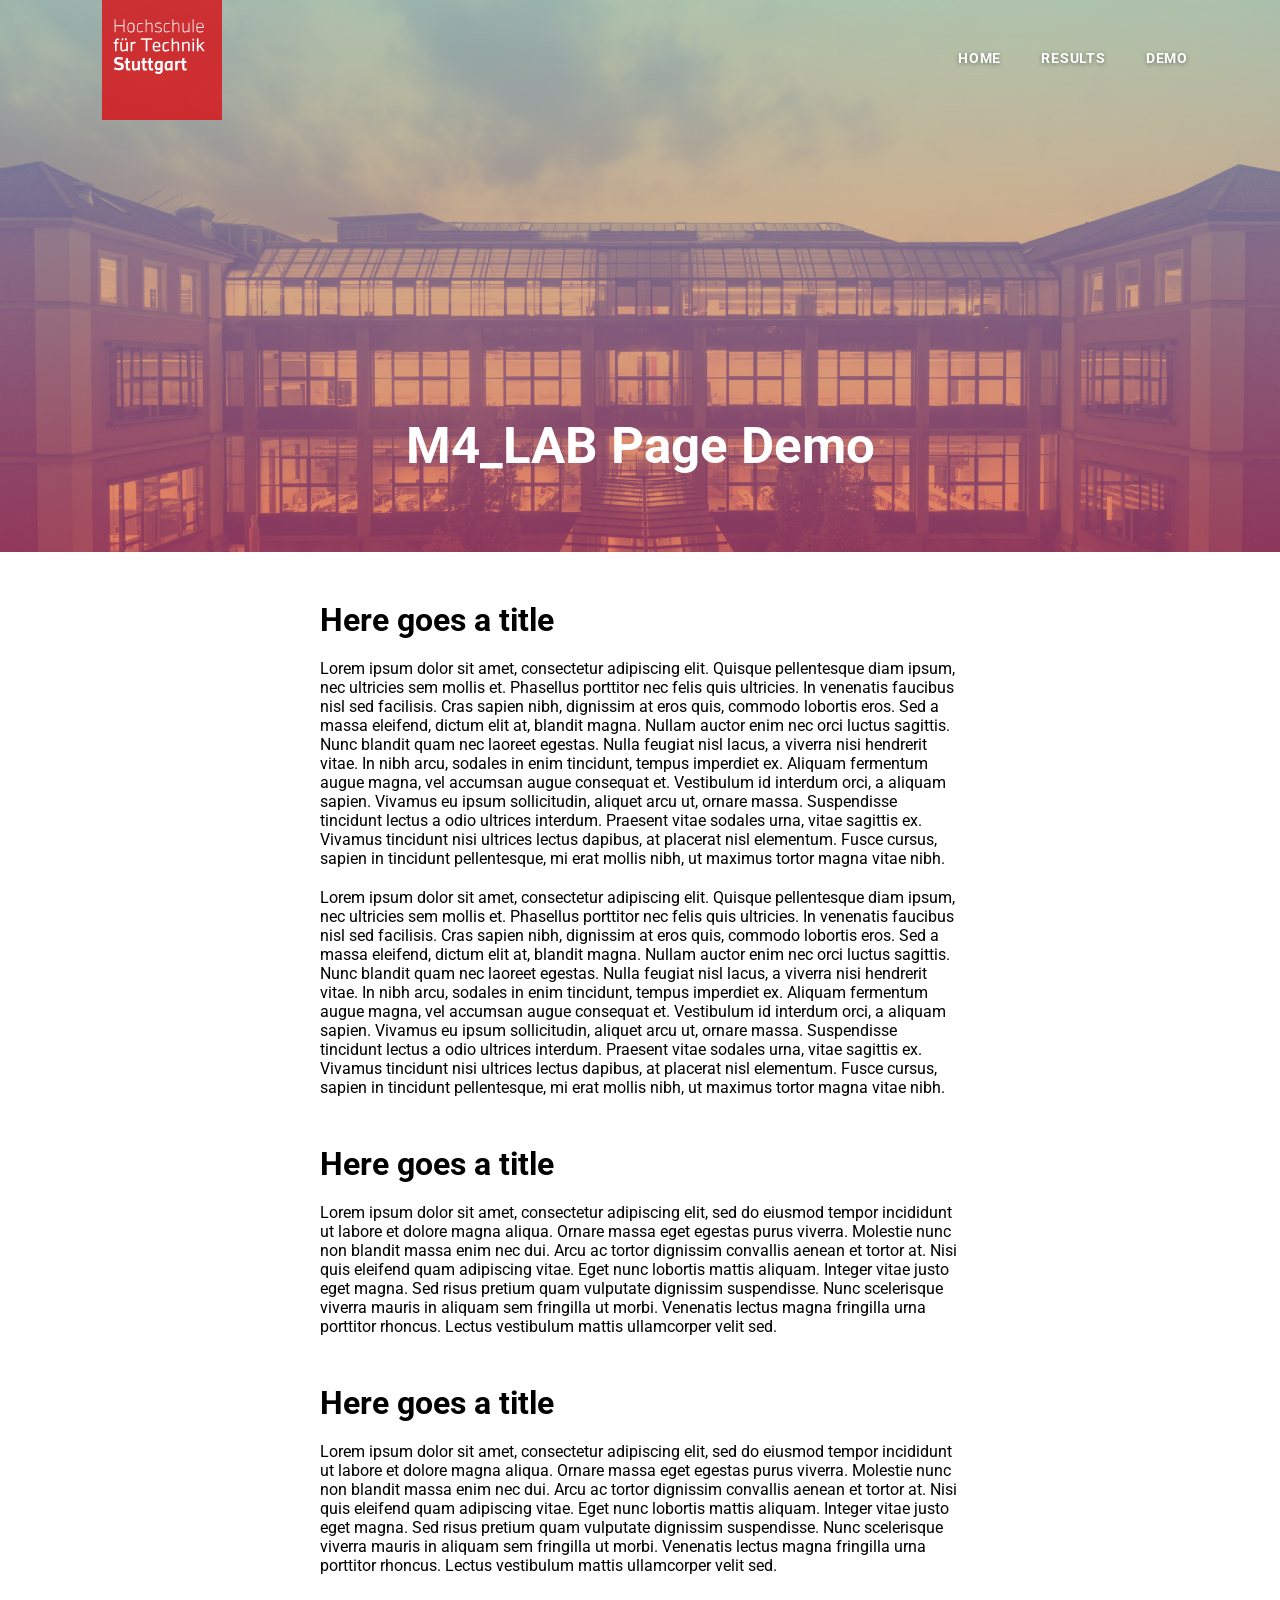
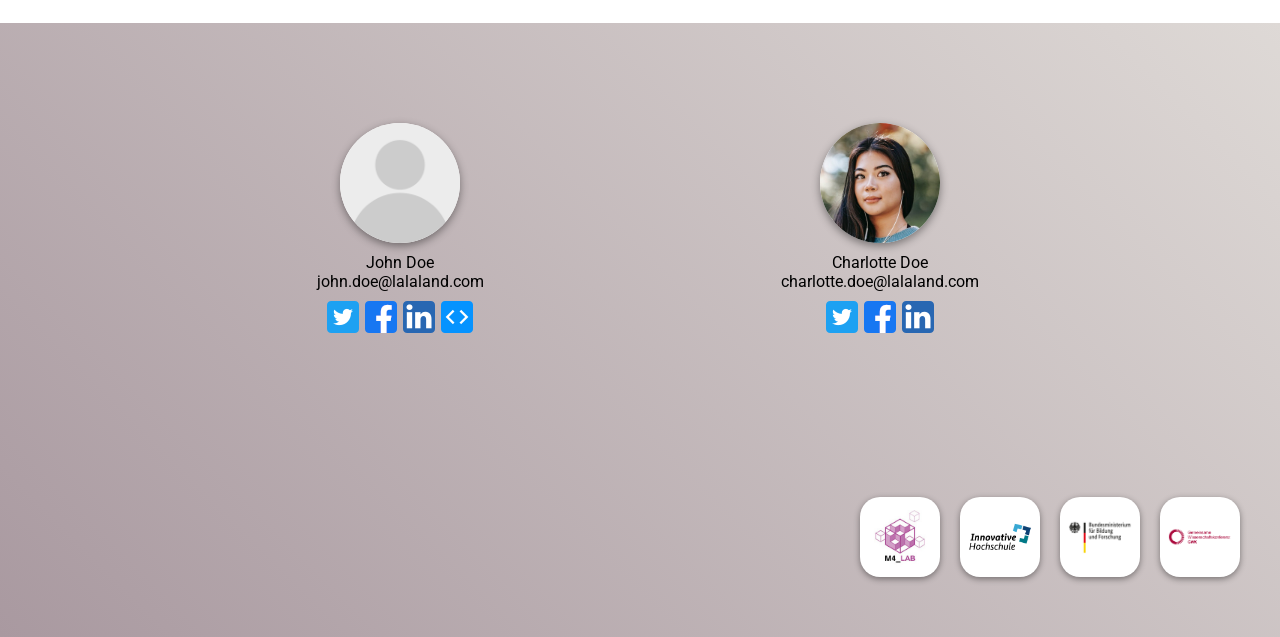
<file: home/index.html>
<!DOCTYPE html>
<html>

<head>
  <meta charset="utf-8">
  <meta name="viewport" content="width=device-width, initial-scale=1">
  <meta name="generator" content="GitLab Pages">
  <title></title>
  <link rel="stylesheet" href="../assets/css/style.css">
  <link rel="stylesheet" href="../assets/css/mobile.css">
</head>

<body>
  <header id="header">
    <div class="row">
      <div class="logo" id="logo"></div>
      <div class="hamburger">
        <div class="line"></div>
        <div class="line"></div>
        <div class="line"></div>
      </div>
      <nav></nav>
    </div>
    <div id='projectname'></div>
  </header>
  <div class="content">

    <h1>Here goes a title</h1>

    <p>
      Lorem ipsum dolor sit amet, consectetur adipiscing elit. Quisque pellentesque diam ipsum, nec
      ultricies sem mollis et. Phasellus porttitor nec felis quis ultricies. In venenatis faucibus nisl
      sed facilisis. Cras sapien nibh, dignissim at eros quis, commodo lobortis eros. Sed a massa
      eleifend, dictum elit at, blandit magna. Nullam auctor enim nec orci luctus sagittis. Nunc blandit
      quam nec laoreet egestas. Nulla feugiat nisl lacus, a viverra nisi hendrerit vitae. In nibh arcu,
      sodales in enim tincidunt, tempus imperdiet ex. Aliquam fermentum augue magna, vel accumsan augue
      consequat et. Vestibulum id interdum orci, a aliquam sapien. Vivamus eu ipsum sollicitudin, aliquet
      arcu ut, ornare massa. Suspendisse tincidunt lectus a odio ultrices interdum. Praesent vitae sodales
      urna, vitae sagittis ex. Vivamus tincidunt nisi ultrices lectus dapibus, at placerat nisl elementum.
      Fusce cursus, sapien in tincidunt pellentesque, mi erat mollis nibh, ut maximus tortor magna vitae
      nibh.
    </p>
    <p>
      Lorem ipsum dolor sit amet, consectetur adipiscing elit. Quisque pellentesque diam ipsum, nec
      ultricies sem mollis et. Phasellus porttitor nec felis quis ultricies. In venenatis faucibus nisl
      sed facilisis. Cras sapien nibh, dignissim at eros quis, commodo lobortis eros. Sed a massa
      eleifend, dictum elit at, blandit magna. Nullam auctor enim nec orci luctus sagittis. Nunc blandit
      quam nec laoreet egestas. Nulla feugiat nisl lacus, a viverra nisi hendrerit vitae. In nibh arcu,
      sodales in enim tincidunt, tempus imperdiet ex. Aliquam fermentum augue magna, vel accumsan augue
      consequat et. Vestibulum id interdum orci, a aliquam sapien. Vivamus eu ipsum sollicitudin, aliquet
      arcu ut, ornare massa. Suspendisse tincidunt lectus a odio ultrices interdum. Praesent vitae sodales
      urna, vitae sagittis ex. Vivamus tincidunt nisi ultrices lectus dapibus, at placerat nisl elementum.
      Fusce cursus, sapien in tincidunt pellentesque, mi erat mollis nibh, ut maximus tortor magna vitae
      nibh.
    </p>

    <h1>Here goes a title</h1>

    <p>
      Lorem ipsum dolor sit amet, consectetur adipiscing elit, sed do eiusmod tempor
      incididunt ut labore et dolore magna aliqua. Ornare massa eget egestas purus viverra.
      Molestie nunc non blandit massa enim nec dui. Arcu ac tortor dignissim convallis aenean
      et tortor at. Nisi quis eleifend quam adipiscing vitae. Eget nunc lobortis mattis aliquam.
      Integer vitae justo eget magna. Sed risus pretium quam vulputate dignissim suspendisse.
      Nunc scelerisque viverra mauris in aliquam sem fringilla ut morbi.
      Venenatis lectus magna fringilla urna porttitor rhoncus. Lectus vestibulum mattis ullamcorper velit sed.
    </p>

    <h1>Here goes a title</h1>

    <p>
      Lorem ipsum dolor sit amet, consectetur adipiscing elit, sed do eiusmod tempor
      incididunt ut labore et dolore magna aliqua. Ornare massa eget egestas purus viverra.
      Molestie nunc non blandit massa enim nec dui. Arcu ac tortor dignissim convallis aenean
      et tortor at. Nisi quis eleifend quam adipiscing vitae. Eget nunc lobortis mattis aliquam.
      Integer vitae justo eget magna. Sed risus pretium quam vulputate dignissim suspendisse.
      Nunc scelerisque viverra mauris in aliquam sem fringilla ut morbi.
      Venenatis lectus magna fringilla urna porttitor rhoncus. Lectus vestibulum mattis ullamcorper velit sed.
    </p>


  </div>

  <div class="footer"></div>

  <script src="../settings.js"> </script>
  <script src="../main.js"> </script>
</body>

</html>
</file>
<file: assets/css/style.css>
@import url('https://fonts.googleapis.com/css2?family=Roboto:wght@400;700&display=swap');

* {
  margin: 0;
  padding: 0;
  box-sizing: border-box;
}

body {
  font-family: 'Roboto', sans-serif; 
}

h1 {
  margin-top: 1.5em;
}

p {
  margin-top: 1.25em;
}

.content{
  padding-left: 25%;
  padding-right: 25%;
}

header {
  position: relative;
  width: 100%;
  height: 43.2vw;
  background: url(../images/header.jpg);
  background-size: contain;
  background-repeat: no-repeat;
  display: flex;
  flex-direction: column;
  justify-content: space-between;
  overflow: hidden;
}

.row {
  display: flex;
  flex-direction: row;
  width: 100%;
  justify-content: space-between;
}

nav {
  margin-top: 20px;
  margin-right: 5vw;
  letter-spacing: .8px;
}

nav ul {
  list-style: none;
  margin: 8px;
  padding: 0;
  display: flex;
  flex-wrap: wrap;
}
nav li {
  display: inline-block;
  padding: 0 20px;
  margin-top: 20px;
}

nav a {
  text-decoration: none;
  text-transform: uppercase;
  font-size: 14px;
  font-weight: 700;
  color: #fff;
  text-shadow: 0 1px 4px rgba(0,0,0,.4);
  border-bottom: 5px solid transparent;
  padding-bottom: 5px;
}

nav a:hover {
  border-bottom: 5px solid gray;
  transition: border-bottom-color 0.5s;
}

.footer {
  margin-top: 3em;
  background-image: linear-gradient(45deg, #a999a0, #ded9d6);
}

.logo{
  width: 120px;
  height: 120px;
  margin-left: 8vw;
}

.footer-participants-container {
  display: flex;
  justify-content: space-evenly;
  flex-wrap: wrap;
  padding-left: 20px;
  padding-right: 20px;
  padding-top: 60px;
  padding-bottom: 60px;
}

.participant {
  display: flex;
  flex-direction: column;
  align-items: center;
}

.participant-avatar {
  width: 120px;
  height: 120px;
  overflow: hidden;
  border-radius: 50%;
  background-color: white;
  box-shadow: 0px 3px 8px 0px #00000069;
  margin-left: 40px;
  margin-right: 40px;
  margin-top: 40px;
  margin-bottom: 10px;
}

.participant-avatar img {
  width: 100%;
  margin: auto;
}

.participant-social {
  margin-top: 10px;
}

.social {
  margin-left: 3px;
  margin-right: 3px;
}

.footer-logo-container {
  display: flex;
  justify-content: flex-end;
  flex-wrap: wrap;
  padding-left: 20px;
  padding-right: 20px;
  padding-top: 60px;
  padding-bottom: 60px;
}

.footer-logo {
  width: 80px;
  height: 80px;
  overflow: hidden;
  border-radius: 25%;
  background-color: white;
  display: flex;
  box-shadow: 0px 2px 6px 0px #00000069;
  margin-right: 20px;
  margin-top: 40px;
}

.footer-logo a {
  display: flex;
}

.footer-logo img {
  width: 80%;
  margin: auto;
}

#projectname {
  font-weight: 700;
  color: #fff;
  text-align: center;
  font-size: 4vw;
  margin-bottom: 6vw;
}

.hamburger {
  display: none;
}
</file>
<file: assets/css/mobile.css>
@media only screen and (max-width : 800px) {

  .content {
    padding-left: 5%;
    padding-right: 5%;
  }

  nav {
    background-color: rgba(16, 16, 16, 0.8);
    height: auto;
    padding: 0;
    position: absolute;
    right: -40%;
    top: 20px;
    width: 40%;
    margin: 0;
    z-index: 1000;
    transition: right 0.4s;
  }

  nav ul {
    flex-direction: column;
  }

  nav li {
    display: block;
    padding-top: 10px;
    padding-bottom: 10px;
    margin-top: 10px;
    margin-bottom: 10px;
  }

  nav a {
    font-size: 0.8em;
  }

  nav a:hover {
    border-bottom: unset;
    padding-bottom: unset;
  }

  .hamburger {
    display: none;
    flex-direction: column;
    justify-content: space-between;
    width: 40px;
    height: 40px;
    background-color: rgba(16, 16, 16, 0.8);
    margin-top: 20px;
    padding: 8px;
    transition: margin-right 0.4s;
  }

  .line {
    background-color: white;
    height: 2px;
  }

  .slide-nav {
    right: 0;
  }

  .slide-hamburger {
    margin-right: 40%;
  }

  .overflow-visible{
    overflow: visible;
  }

  .logo{
    width: 80px;
    height: 80px;
    margin-left: 8vw;
  }


}
</file>
